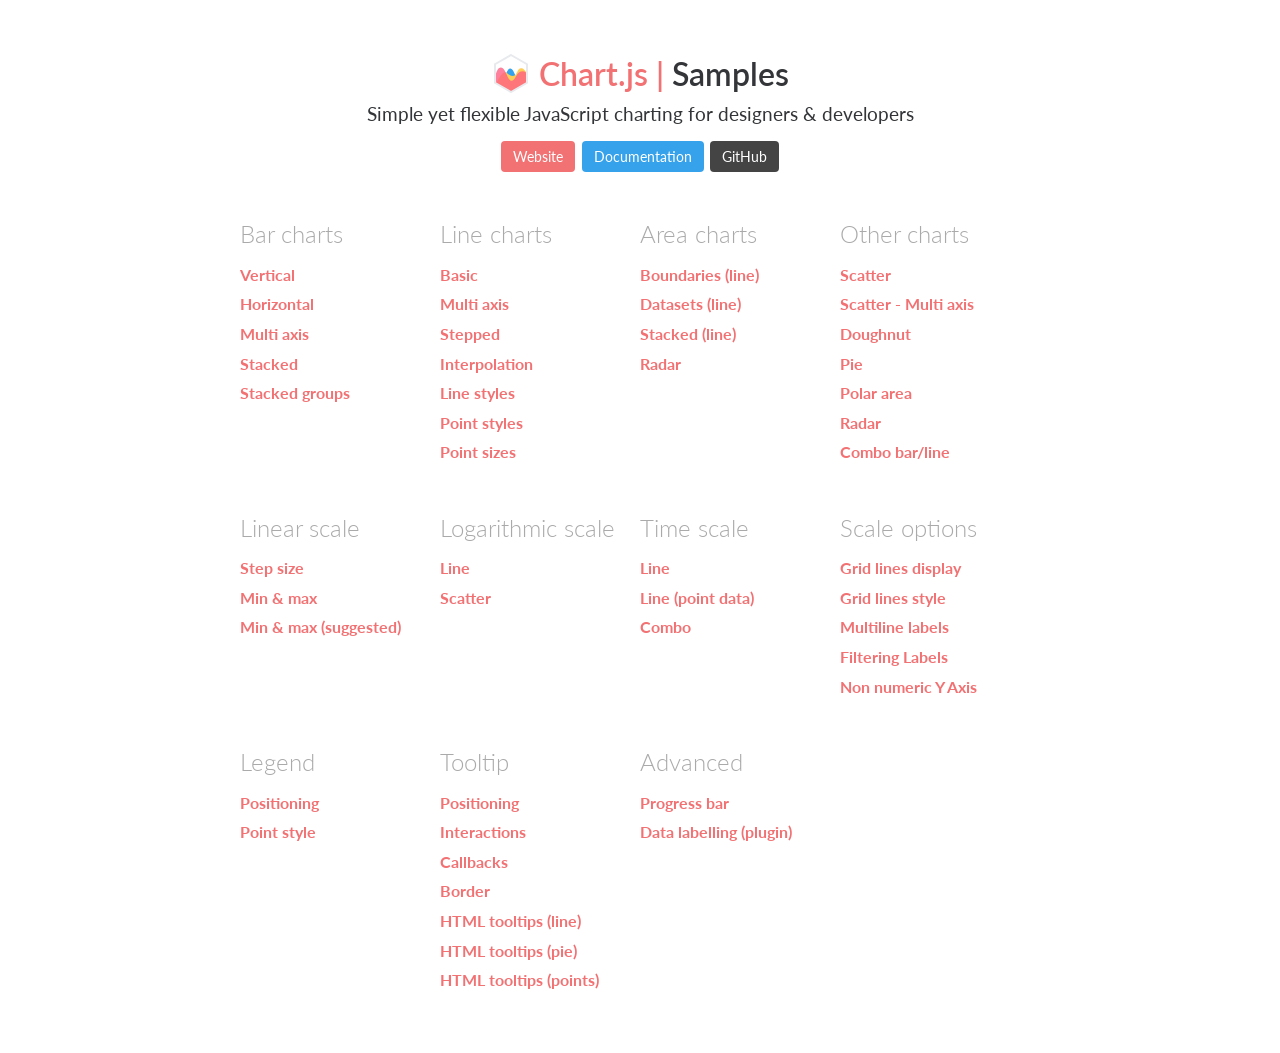
<file: lib/Chart.js-master/samples/index.html>
<!DOCTYPE html>
<html lang="en-US">
<head>
	<meta charset="utf-8">
	<meta http-equiv="X-UA-Compatible" content="IE=Edge">
	<meta name="viewport" content="width=device-width, initial-scale=1">
	<link rel="stylesheet" type="text/css" href="style.css">
	<link rel="icon" href="favicon.ico">
	<script src="samples.js"></script>
	<title>Chart.js samples</title>
</head>
<body>
	<div class="content">
		<div class="header">
			<div class="chartjs-title">Samples</div>
			<div class="chartjs-caption">Simple yet flexible JavaScript charting for designers &amp; developers</div>
			<div class="chartjs-links">
				<a class="btn btn-chartjs" href="http://www.chartjs.org">Website</a>
				<a class="btn btn-docs" href="../docs">Documentation</a>
				<a class="btn btn-gh" href="../Chart.js">GitHub</a>
			</div>
		</div>

		<div id="categories" class="samples-categories"></div>
	</div>

	<script>
		function createCategory(item) {
			var el = document.createElement('div');
			el.className = 'samples-category';
			el.innerHTML =
				'<div class="title">' + item.title + '</div>' +
				'<div class="items"></div>';
			return el;
		}

		function createEntry(item) {
			var el = document.createElement('div');
			el.className = 'samples-entry';
			el.innerHTML = '<a class="title" href="' + item.path + '">' + item.title + '</a>';
			return el;
		}

		var categories = document.getElementById('categories');
		Samples.items.forEach(function(item) {
			var category = createCategory(item);
			var children = category.getElementsByClassName('items')[0];

			(item.items || []).forEach(function(item) {
				children.appendChild(createEntry(item));
			});

			categories.appendChild(category);
		});
	</script>
</body>
</html>
</file>
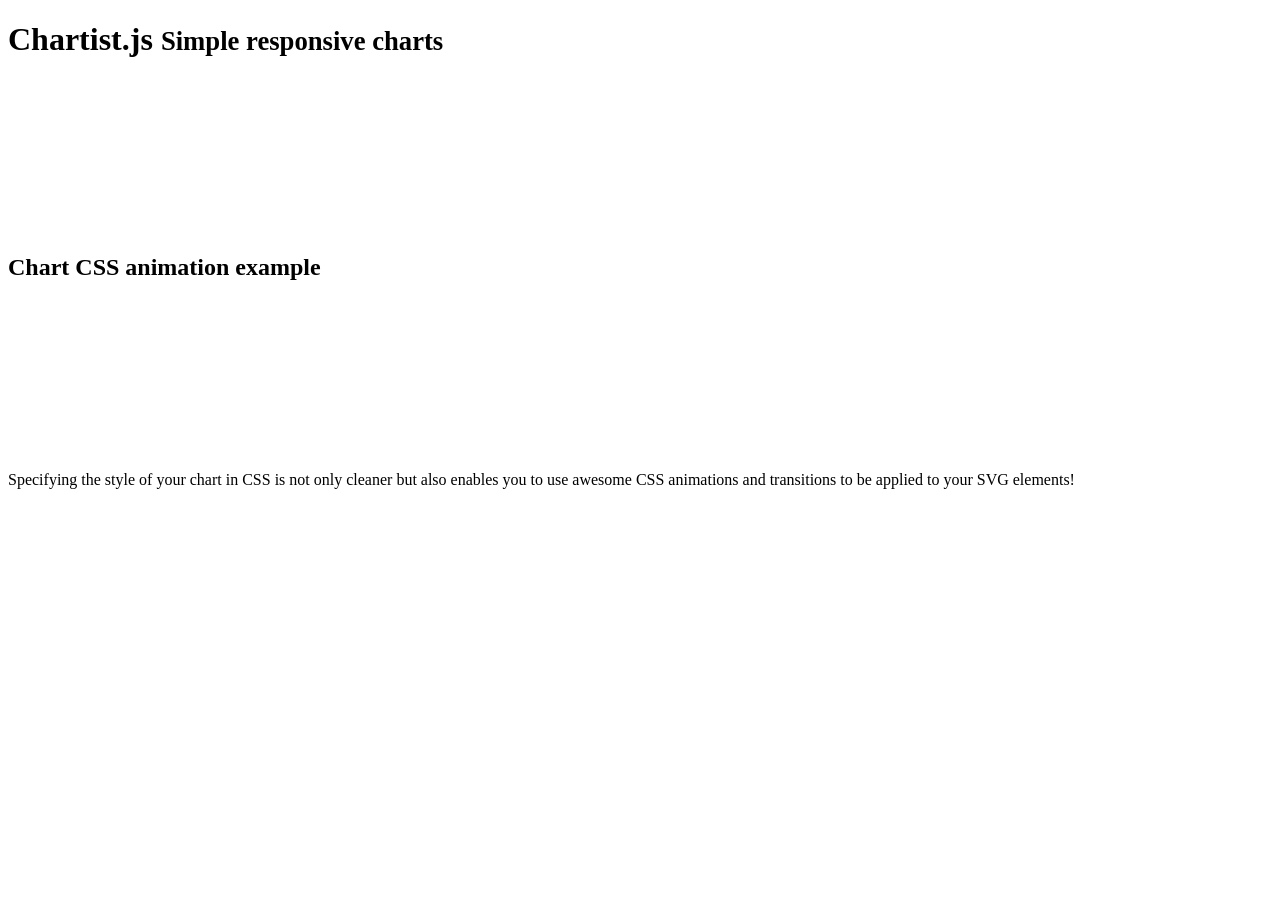
<file: lib/chartist-js-develop/test/runner.html>
<!doctype html>
<html lang="en">
<head>
  <title>End2end Test Runner</title>
</head>
<body>
<header class="page-header">
  <h1>Chartist.js
    <small> Simple responsive charts</small>
  </h1>
  <div class="limiter">
    <figure>
      <svg id="chartist-guy"></svg>
    </figure>
  </div>
</header>

<article class="main" role="main">
  <section class="documentation-section">
    <header>
      <h2>Chart CSS animation example</h2>
    </header>
    <div class="content">
      <div class="chart-container">
        <svg id="chart"></svg>
      </div>
    </div>
    <aside class="side-notes">
      <p>Specifying the style of your chart in CSS is not only cleaner but also enables you to use awesome CSS
        animations
        and transitions to be applied to your SVG elements!</p>
    </aside>
  </section>
</article>
</body>
</html>
</file>
<file: lib/Chart.js-master/samples/style.css>
@import url('https://maxcdn.bootstrapcdn.com/font-awesome/4.7.0/css/font-awesome.min.css');
@import url('https://fonts.googleapis.com/css?family=Lato:100,300,400,700,900');

body, html {
	color: #333538;
	font-family: 'Lato', sans-serif;
	line-height: 1.6;
	padding: 0;
	margin: 0;
}

a {
	color: #f27173;
	text-decoration: none;
}

a:hover {
	color: #e25f5f;
	text-decoration: underline;
}

.content {
	max-width: 800px;
	margin: auto;
	padding: 16px 32px;
}

.header {
	text-align: center;
	padding: 32px 0;
}

.wrapper {
	min-height: 400px;
	padding: 16px 0;
	position: relative;
}

.wrapper.col-2 {
	display: inline-block;
	min-height: 256px;
	width: 49%;
}

@media (max-width: 400px) {
	.wrapper.col-2 {
		width: 100%
	}
}

.wrapper canvas {
	-moz-user-select: none;
	-webkit-user-select: none;
	-ms-user-select: none;
}

.toolbar {
	display: flex;
}

.toolbar > * {
	margin: 0 8px 0 0;
}

.btn {
	background-color: #aaa;
	border-radius: 4px;
	color: white;
	padding: 0.25rem 0.75rem;
}

.btn .fa {
	font-size: 1rem;
}

.btn:hover {
	background-color: #888;
	color: white;
	text-decoration: none;
}

.btn-chartjs { background-color: #f27173; }
.btn-chartjs:hover { background-color: #e25f5f; }
.btn-docs:hover { background-color: #2793db; }
.btn-docs { background-color: #36A2EB; }
.btn-docs:hover { background-color: #2793db; }
.btn-gh { background-color: #444; }
.btn-gh:hover { background-color: #333; }

.btn-on {
	border-style: inset;
}

.chartjs-title {
	font-size: 2rem;
	font-weight: 600;
	white-space: nowrap;
}

.chartjs-title::before {
	background-image: url(logo.svg);
	background-position: left center;
	background-repeat: no-repeat;
	background-size: 40px;
	content: 'Chart.js | ';
	color: #f27173;
	font-weight: 600;
	padding-left: 48px;
}

.chartjs-caption {
	font-size: 1.2rem;
}

.chartjs-links {
	display: flex;
	justify-content: center;
	padding: 8px 0;
}

.chartjs-links a {
	align-items: center;
	display: flex;
	font-size: 0.9rem;
	margin: 0.2rem;
}

.chartjs-links .fa:before {
	margin-right: 0.5em;
}

.samples-category {
	display: inline-block;
	margin-bottom: 32px;
	vertical-align: top;
	width: 25%;
}

.samples-category > .title {
	color: #aaa;
	font-weight: 300;
	font-size: 1.5rem;
}

.samples-category:hover > .title {
	color: black;
}

.samples-category > .items {
	padding: 8px 0;
}

.samples-entry {
	padding: 0 0 4px 0;
}

.samples-entry > .title {
	font-weight: 700;
}

@media (max-width: 640px) {
	.samples-category { width: 33%; }
}

@media (max-width: 512px) {
	.samples-category { width: 50%; }
}

@media (max-width: 420px) {
	.chartjs-caption { font-size: 1.05rem; }
	.chartjs-title::before { content: ''; }
	.chartjs-links a { flex-direction: column; }
	.chartjs-links .fa { margin: 0 }
	.samples-category { width: 100%; }
}

.analyser table {
	color: #333;
	font-size: 0.9rem;
	margin: 8px 0;
	width: 100%
}

.analyser th {
	background-color: #f0f0f0;
	padding: 2px;
}

.analyser td {
	padding: 2px;
	text-align: center;
}
</file>
